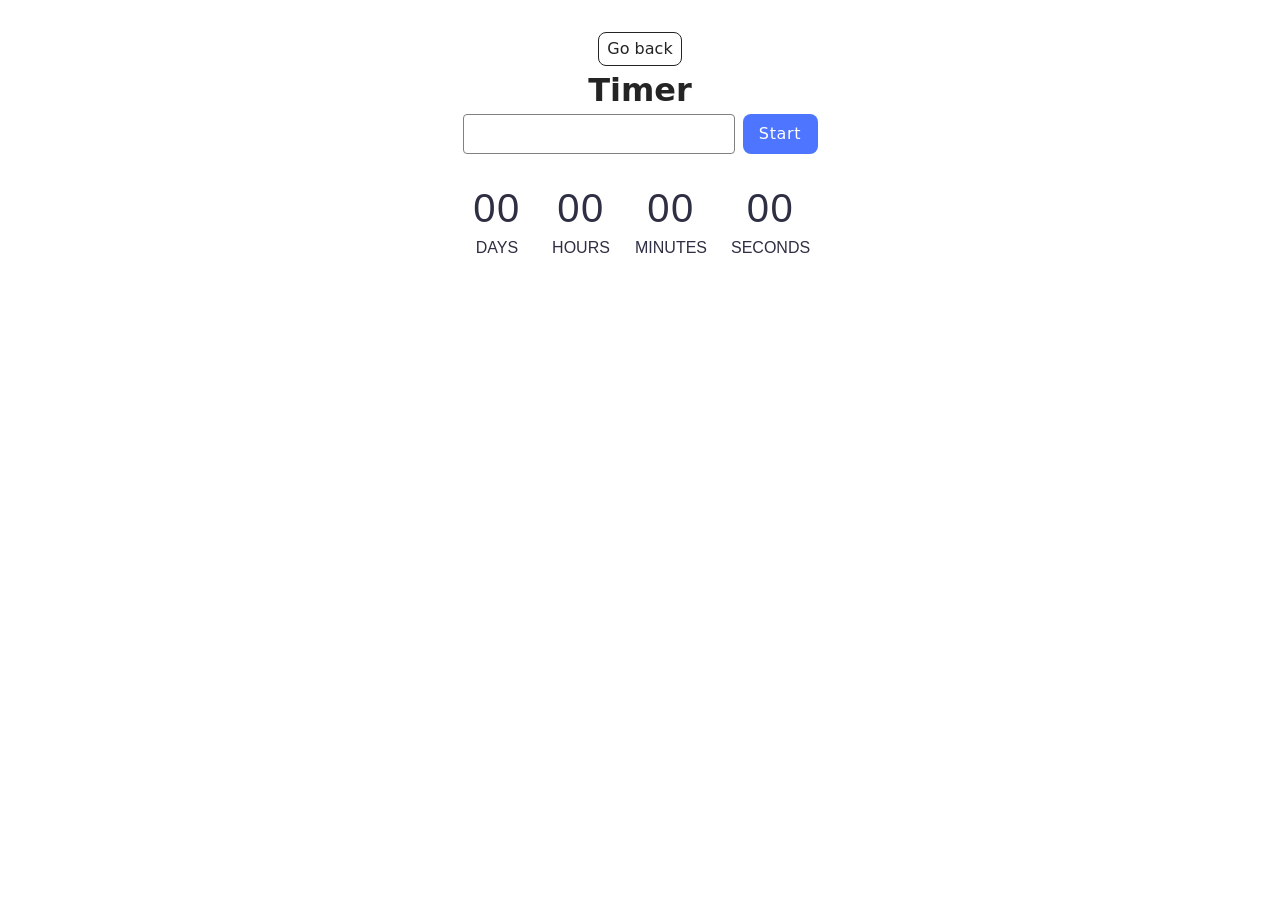
<file: src/1-timer.html>
<!doctype html>
<html lang="en">
  <head>
    <meta charset="UTF-8" />
    <meta http-equiv="X-UA-Compatible" content="IE=edge" />
    <meta name="viewport" content="width=device-width, initial-scale=1.0" />
    <title>Timer</title>
    <link rel="stylesheet" href="./css/styles.css" />
  </head>
  <body>
    <main>
      <div class="container">
        <a class="back-link" href="./index.html">Go back</a>

        <h1 class="main-title">Timer</h1>
      </div>

      <div class="timer-input">
        <input type="text" id="datetime-picker" />
        <button class="btn" type="button" data-start>Start</button>
      </div>

      <div class="timer">
        <div class="field">
          <span class="value" data-days>00</span>
          <span class="label">Days</span>
        </div>
        <div class="field">
          <span class="value" data-hours>00</span>
          <span class="label">Hours</span>
        </div>
        <div class="field">
          <span class="value" data-minutes>00</span>
          <span class="label">Minutes</span>
        </div>
        <div class="field">
          <span class="value" data-seconds>00</span>
          <span class="label">Seconds</span>
        </div>
      </div>
    </main>
    <script type="module" src="./js/1-timer.js"></script>
  </body>
</html>
</file>
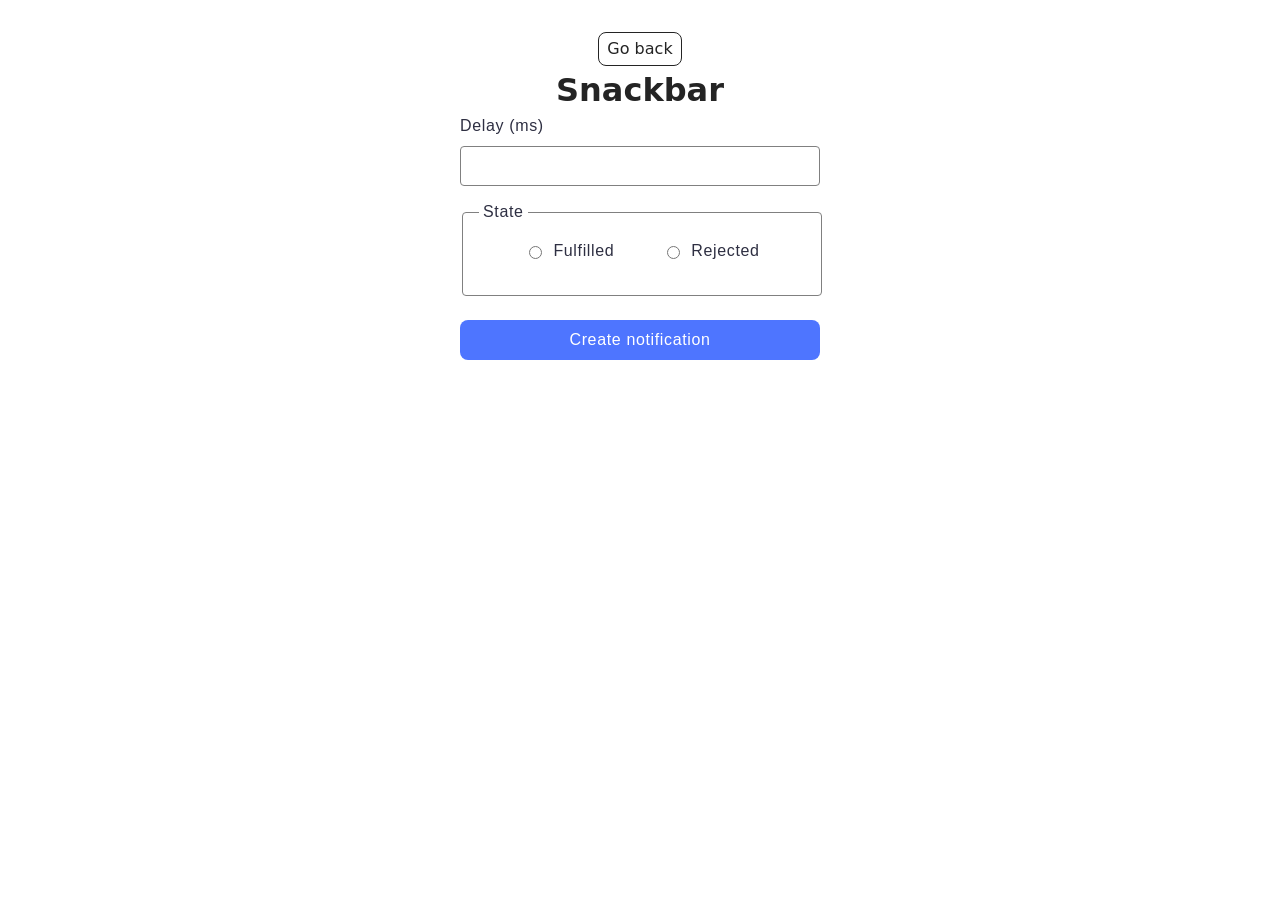
<file: src/2-snackbar.html>
<!doctype html>
<html lang="en">
  <head>
    <meta charset="UTF-8" />
    <meta http-equiv="X-UA-Compatible" content="IE=edge" />
    <meta name="viewport" content="width=device-width, initial-scale=1.0" />
    <title>Snackbar</title>
    <link rel="stylesheet" href="./css/styles.css" />
  </head>
  <body>
    <main>
      <div class="container">
        <a class="back-link" href="./index.html">Go back</a>

        <h1 class="main-title">Snackbar</h1>
      </div>
      <form class="form">
        <label>
          Delay (ms)
          <input type="number" name="delay" required />
        </label>

        <fieldset>
          <legend>State</legend>
          <label>
            <input type="radio" name="state" value="fulfilled" required />
            Fulfilled
          </label>
          <label>
            <input type="radio" name="state" value="rejected" required />
            Rejected
          </label>
        </fieldset>

        <button type="submit">Create notification</button>
      </form>
    </main>
    <script type="module" src="./js/2-snackbar.js"></script>
  </body>
</html>
</file>
<file: src/css/styles.css>
/**
  |============================
  | include css partials with
  | default @import url()
  |============================
*/
/* Common styles */
@import url('./reset.css');
@import url('./base.css');
@import url('./container.css');
@import url('./animations.css');

/* Sections style */
@import url('./header.css');
@import url('./vite-promo.css');
@import url('./badges.css');
@import url('./back-link.css');
@import url('./footer.css');

.timer-input {
  display: flex;
  align-items: center;
  justify-content: center;
  margin: 0 auto;
  margin-bottom: 32px;
}
#datetime-picker {
  letter-spacing: 0.04em;
  color: #2e2f42;

  border: 1px solid #808080;
  border-radius: 4px;
  width: 272px;
  height: 40px;
  padding: 8px 16px;
  outline: none;
  margin-right: 8px;
  box-sizing: border-box;
}
#datetime-picker:hover:not(:disabled) {
  border-color: #000000;
}
#datetime-picker:focus:not(:disabled) {
  border-color: #4e75ff;
}
#datetime-picker:disabled {
  background-color: #fafafa;
  border-color: #e5e5e5;
  color: #989898;
  cursor: not-allowed;
}
.btn {
  font-family: var(--font-family);
  font-weight: 500;
  font-size: 16px;
  line-height: 150%;
  letter-spacing: 0.04em;
  color: #ffffff;

  border-radius: 8px;
  padding: 8px 16px;
  width: 75px;
  height: 40px;
  background-color: #4e75ff;
  outline: none;
  border: none;
  cursor: pointer;
  transition: background-color 250ms cubic-bezier(0.4, 0, 0.2, 1);
}
.btn[data-start]:hover:not(:disabled) {
  background-color: #6c8cff;
}

.btn[data-start]:disabled {
  background-color: #cfcfcf;
  color: #989898;
  cursor: not-allowed;
}
.timer {
  display: flex;
  align-items: center;
  justify-content: flex-start;
  width: 346px;
  height: 72px;
  margin: 0 auto;
  gap: 24px;
  font-family: 'Montserrat', sans-serif;
}
.field {
  display: flex;
  flex-direction: column;
  align-items: center;
  min-width: 60px;
}
.value {
  font-family: var(--font-family);
  font-weight: 400;
  font-size: 40px;
  line-height: 120%;
  letter-spacing: 0.04em;
  color: #2e2f42;
}
.label {
  font-family: var(--font-family);
  font-weight: 400;
  font-size: 16px;
  line-height: 150%;
  color: #2e2f42;
  text-transform: uppercase;
  margin-top: 4px;
}

.form {
  display: flex;
  flex-direction: column;
  align-items: flex-start;
  width: 360px;
  font-family: 'Montserrat', sans-serif;
  margin: 0 auto;
  box-sizing: border-box;
}
.form label {
  display: flex;
  flex-direction: column;
  align-items: flex-start;
  gap: 8px;
  font-size: 16px;
  font-weight: 400;
  line-height: 1.5;
  letter-spacing: 0.04em;
  color: #2e2f42;
  margin-bottom: 16px;
}
.form input[type='number'] {
  width: 360px;
  height: 40px;
  border: 1px solid #808080;
  border-radius: 4px;
  padding: 8px 16px;
  outline: none;
  font-size: 16px;
  display: flex;
  align-items: center;
  box-sizing: border-box;
  transition: border-color 250ms cubic-bezier(0.4, 0, 0.2, 1);
}
.form input[type='number']:hover {
  border-color: #000000;
}
.form input[type='number']:focus {
  border-color: #4e75ff;
}
.form fieldset {
  border: 1px solid #808080;
  border-radius: 4px;
  padding: 16px;
  display: flex;
  justify-content: center;
  gap: 48px;
  width: 100%;
  box-sizing: border-box;
  margin-bottom: 24px;
}
.form legend {
  font-size: 16px;
  font-weight: 400;
  line-height: 1.3;
  letter-spacing: 0.04em;
  color: #2e2f42;
  padding: 0 4px;
  margin-right: auto;
}
.form fieldset label {
  flex-direction: row;
  align-items: center;
  gap: 8px;
  cursor: pointer;
  font-size: 16px;
}
.form button[type='submit'] {
  width: 100%;
  height: 40px;
  background-color: #4e75ff;
  color: #ffffff;
  border: none;
  border-radius: 8px;
  font-weight: 500;
  font-size: 16px;
  line-height: 1.5;
  letter-spacing: 0.04em;
  cursor: pointer;
  transition: background-color 250ms cubic-bezier(0.4, 0, 0.2, 1);
}
.form button[type='submit']:hover {
  background-color: #6c8cff;
}
</file>
